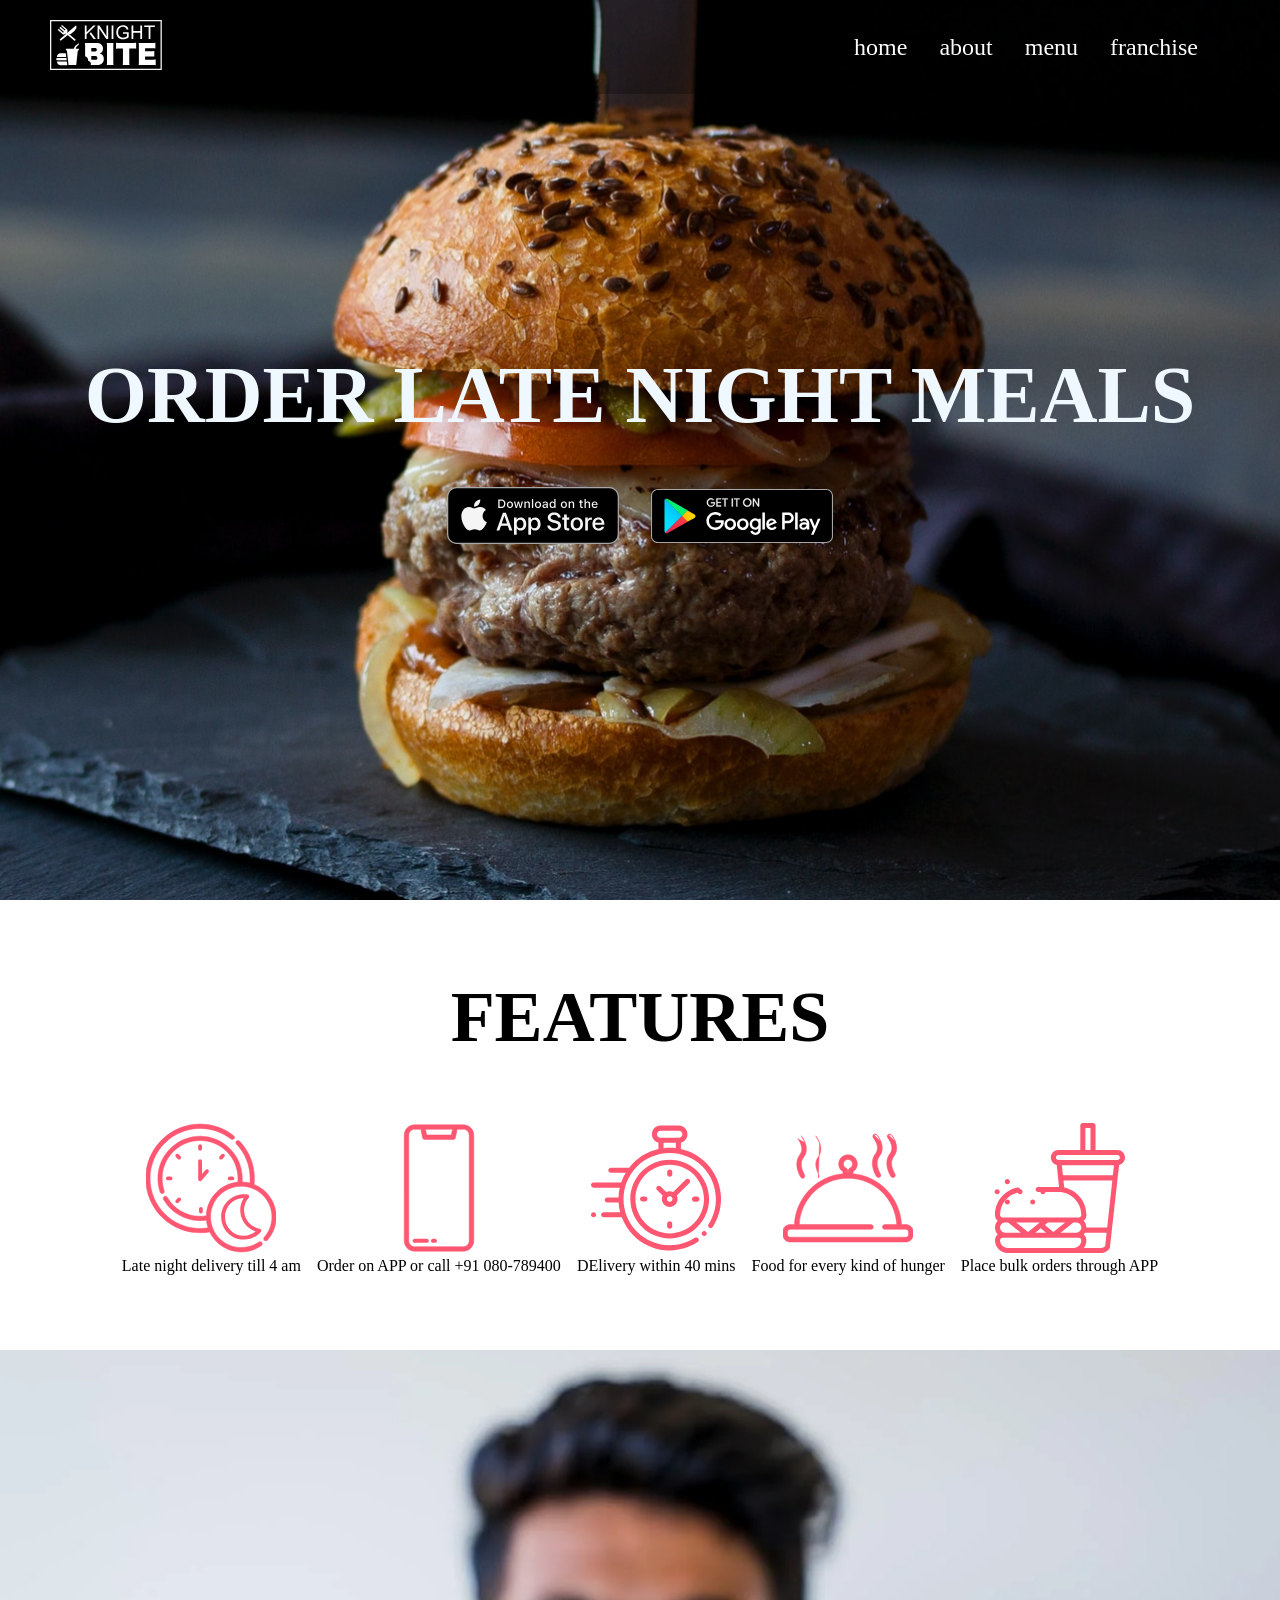
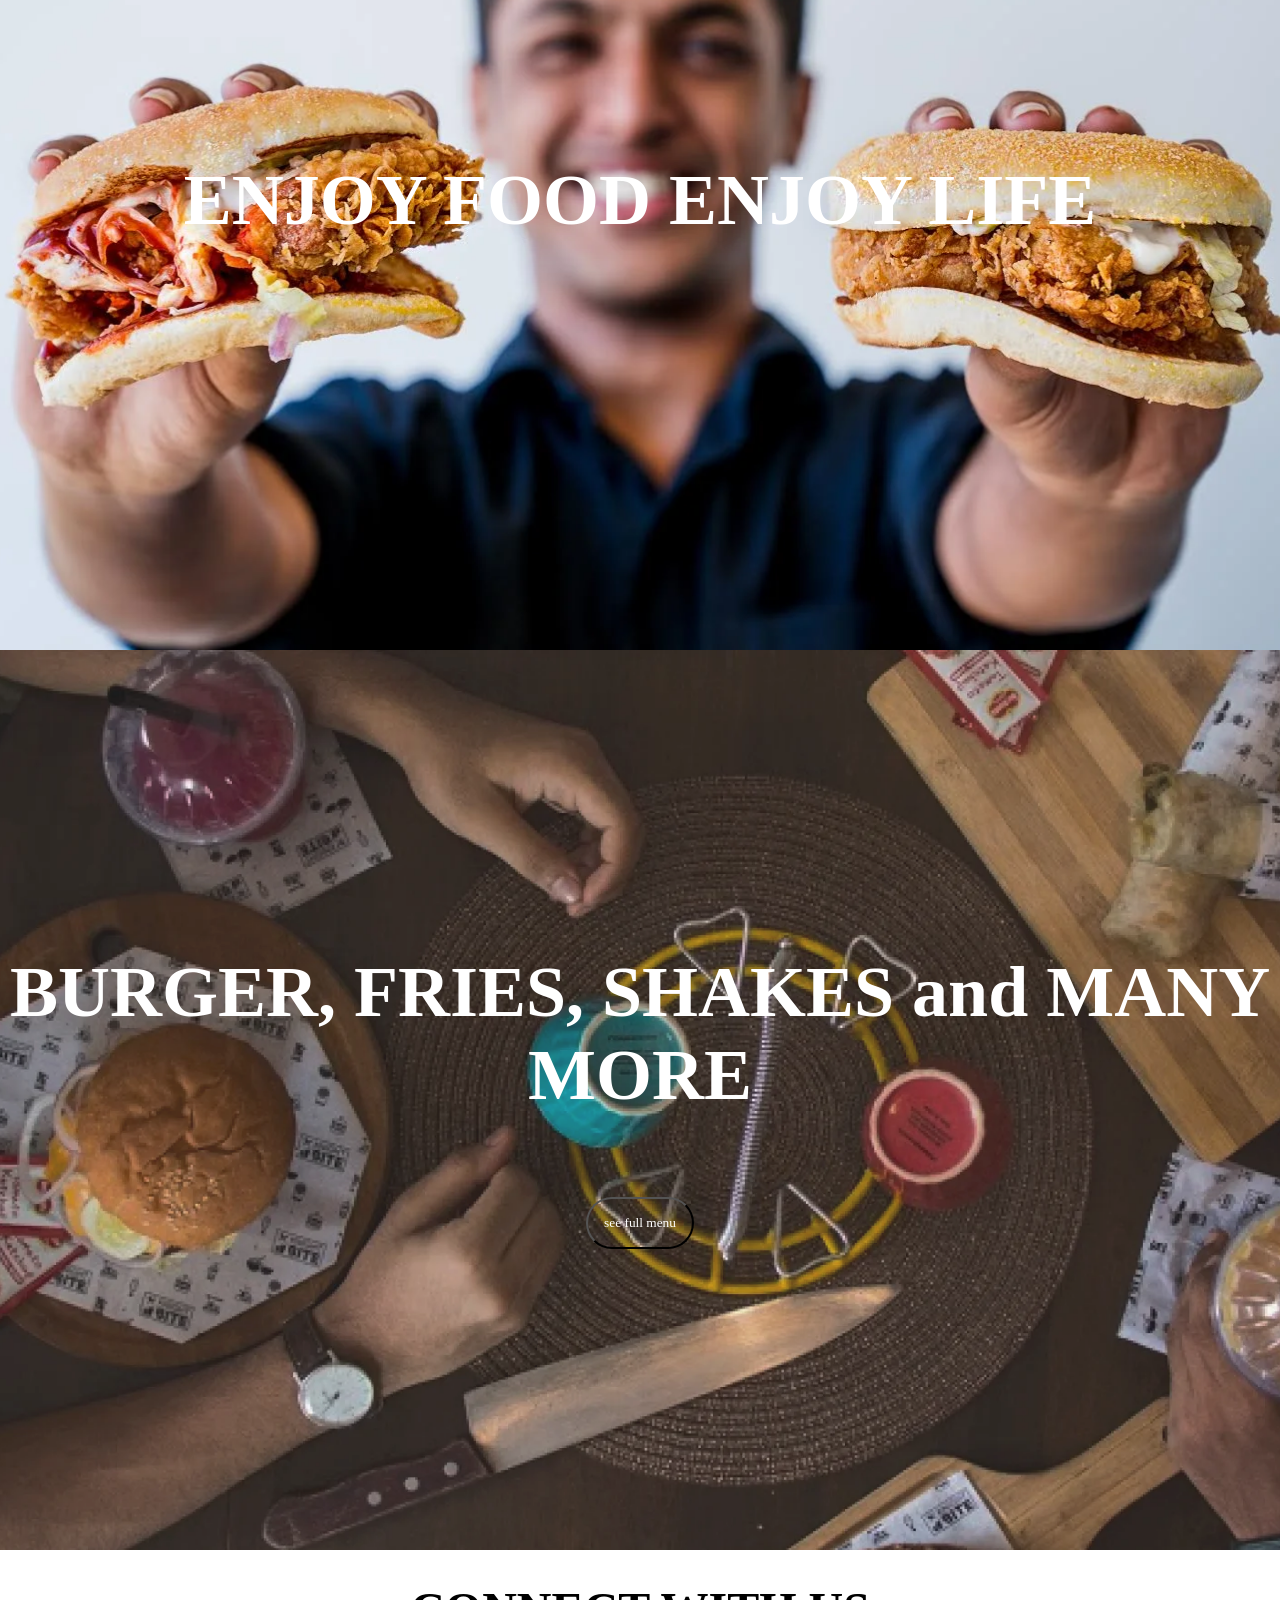
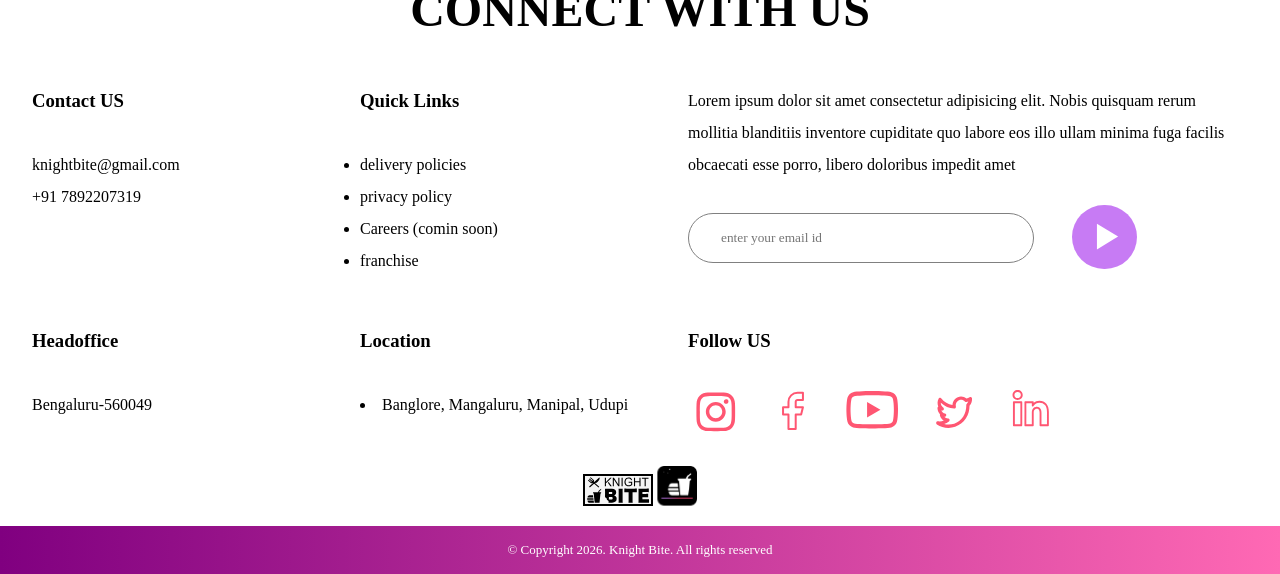
<file: index.html>
<!DOCTYPE html>
<html lang="en">
<head>
    <meta charset="UTF-8">
    <meta name="viewport" content="width=device-width, initial-scale=1.0">
    <title>Home- Knight bite</title>
    <link rel="stylesheet" href="./style.css">
</head>
<body>
    <div class="container"> 
        <nav> 
            <div class="logo"> 
                <a href="./index.html"><img src="./assets/images/home/brand-logo.svg " alt="logo"></a>
            </div>
            <div class="links">
                <ul>
                   <li><a href="./index.html">home</a></li> 
                    <li><a href="./about.html">about</a></li> 
                    <li><a href="./menu.html">menu</a></li> 
                    <li><a href="./franchise.html">franchise</a></li>   
                </ul>
            </div>
        </nav>

        <header class="header-home">
            <h1>ORDER LATE NIGHT MEALS</h1>
            <div class="store-icons">
                <img id="ios-store" src="./assets/images/home/ios-store.svg" alt="">
                <img src="./assets/images/home/google-play-badge.svg" alt="">
            </div>
        </header>
        
        <main >
            <section class="features">
                <h1>FEATURES</h1>
                <div class="inner-features">
                    
                    <div>
                        <img src="./assets/images/home/feature-1.svg" alt="">
                        <p>Late night delivery till 4 am</p>
                    </div>
                    
                    <div>
                        <img src="./assets/images/home/feature-2.svg" alt="">
                        <p>Order on APP or call +91 080-789400</p>
                    </div>
                    
                    <div>
                        <img src="./assets/images/home/feature-3.svg" alt="">
                        <p>DElivery within 40 mins</p>
                    </div>
                    
                    <div>
                        <img src="./assets/images/home/feature-4.svg" alt="">
                        <p>Food for every kind of hunger</p>
                    </div>
                    
                    <div>
                        <img src="./assets/images/home/feature-5.svg" alt="">
                        <p>Place bulk orders through APP</p>
                    </div>
                </div>
            </section>

            <section class="banner1">
                <h1>ENJOY FOOD ENJOY LIFE</h1>
            </section>


             <section class="banner2">
                <h1>BURGER, FRIES, SHAKES and MANY MORE</h1>
                
                <a href="./menu.html"><button>see full menu</button></a>
            </section>
        </main>

        <footer class="footer-home">
            <h1>CONNECT WITH US</h1>
            <div class="footer-main">
                <div>
                    <h3>Contact US</h3>
                    <a href="mailto:knightbite@gmail.com ">knightbite@gmail.com</a>
                    <p><a href="tel:+91 7892207319 ">+91 7892207319</a></p>
                </div>

                <div>
                    <h3>Quick Links</h3>
                    <ul>
                        <li><a href="">delivery policies</a></li>
                        <li><a href="">privacy policy</a></li>
                        <li> Careers (comin soon)</li>
                        <li><a href="./franchise.html">franchise</a></li>
                    </ul>

                </div>

                <div>
                    <p>Lorem ipsum dolor sit amet consectetur adipisicing elit. Nobis quisquam rerum mollitia blanditiis inventore cupiditate quo labore eos illo ullam minima fuga facilis obcaecati esse porro, libero doloribus impedit amet</p>
                    <div class="send-mail">
                        <input type="email" name="" id="" placeholder="enter your email id">
                        <img src="./assets/images/home/email-btn.svg" alt="">
                    </div>
                </div>

                <div>
                    <h3>Headoffice</h3>
                    <p>Bengaluru-560049</p>
                </div>
                <div>
                    <h3>Location</h3>
                    <li>Banglore, Mangaluru, Manipal, Udupi</li>
                </div>
                <div>
                    <h3>Follow US</h3>
                    <div class="social-media">
                        <ul>
                            <li><a href="instagram.com"><img src="./assets/images/home/instagram.svg" alt=""></a></li>
                            <li><a href="facebook.com"><img src="./assets/images/home/facebook.svg" alt=""></a></li>
                            <li><a href="youtube.com"><img src="./assets/images/home/youtube.svg" alt=""></a></li>
                            <li><a href="twitter.com"><img src="./assets/images/home/twitter.svg" alt=""></a></li>
                            <li><a href="LinkedIn.com"><img src="./assets/images/home/linkedin.svg" alt=""></a></li>
                        </ul>
                    </div>
                </div>

            </div>


            <div class="footer-logos">
                <img src="./assets/images/home/brand_logo-1_footer.svg" alt="">
                <img src="./assets/images/home/brand_logo-2_footer.svg" alt="">
            </div>

            <div class="footer-end">
                <p> &copy; Copyright 2026. Knight Bite. All rights reserved</p>
            </div>
        </footer>
    </div>
   
</body>
</html>
</file>
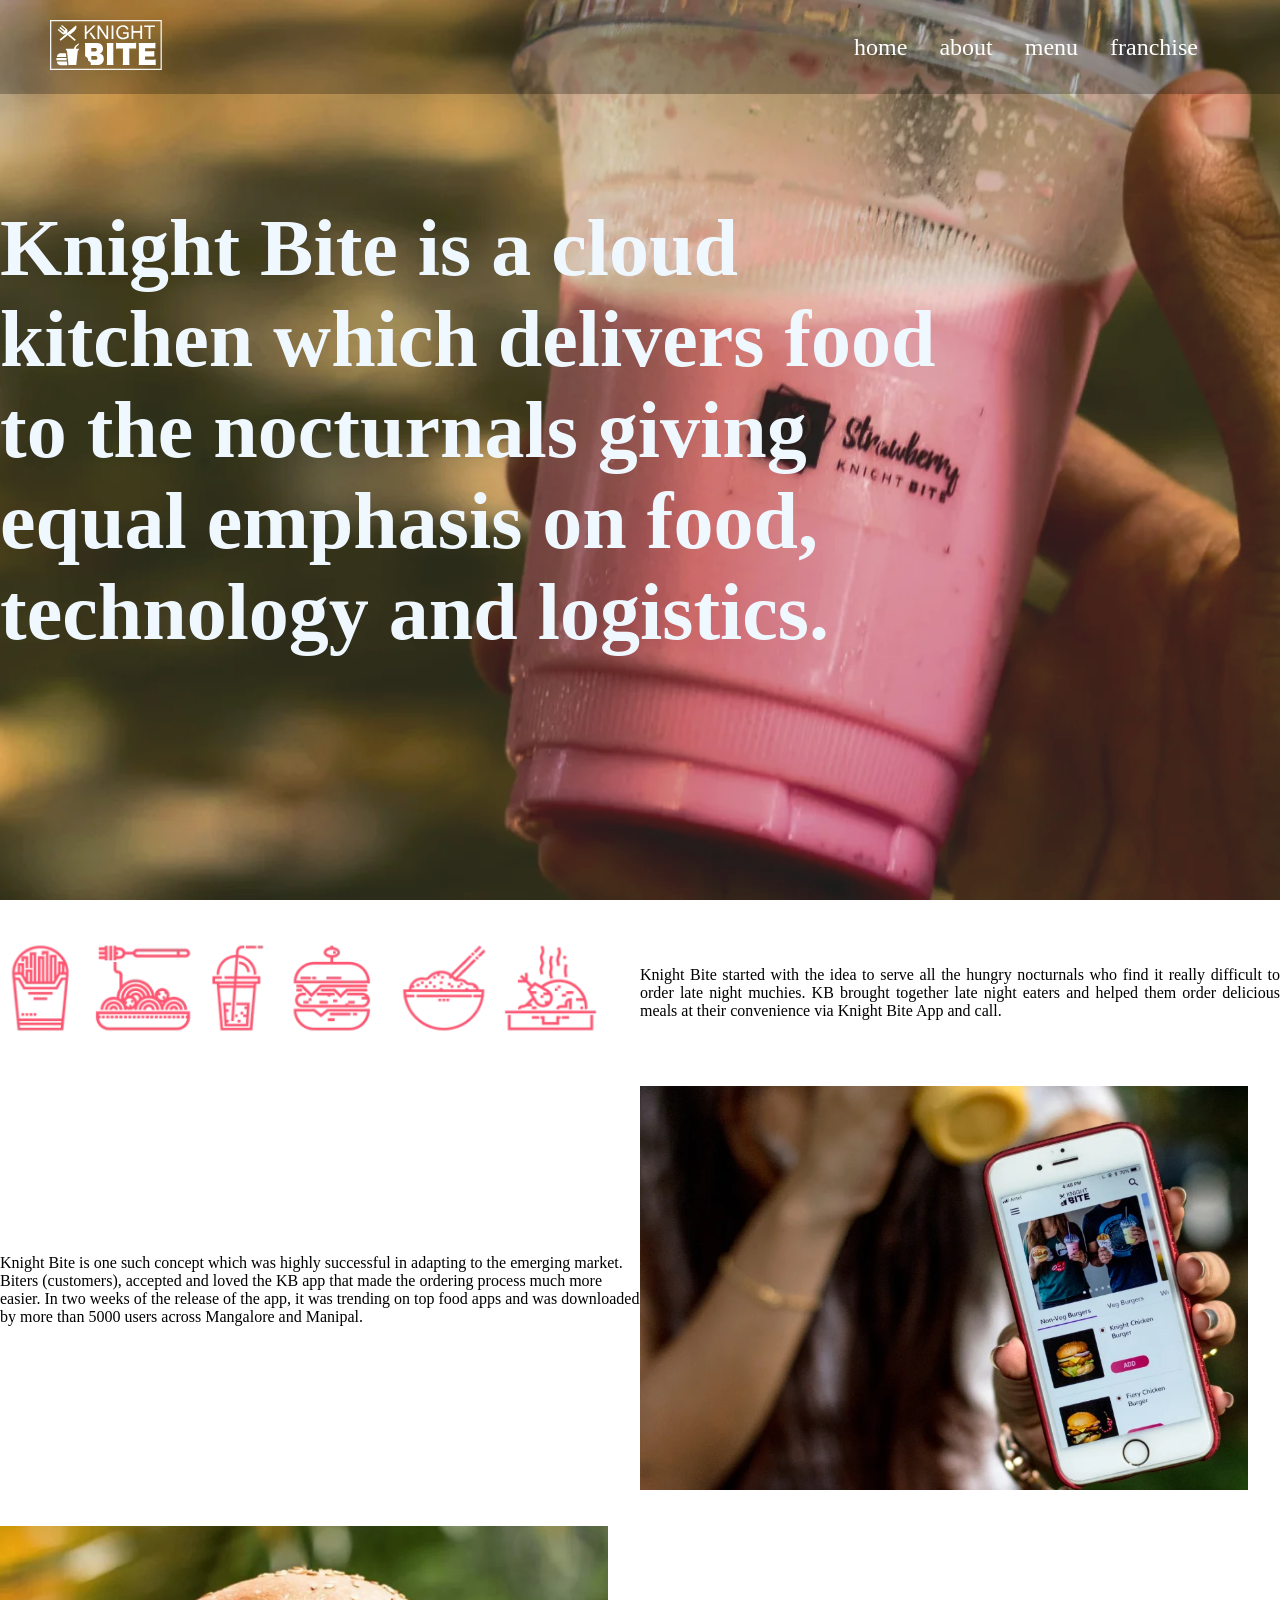
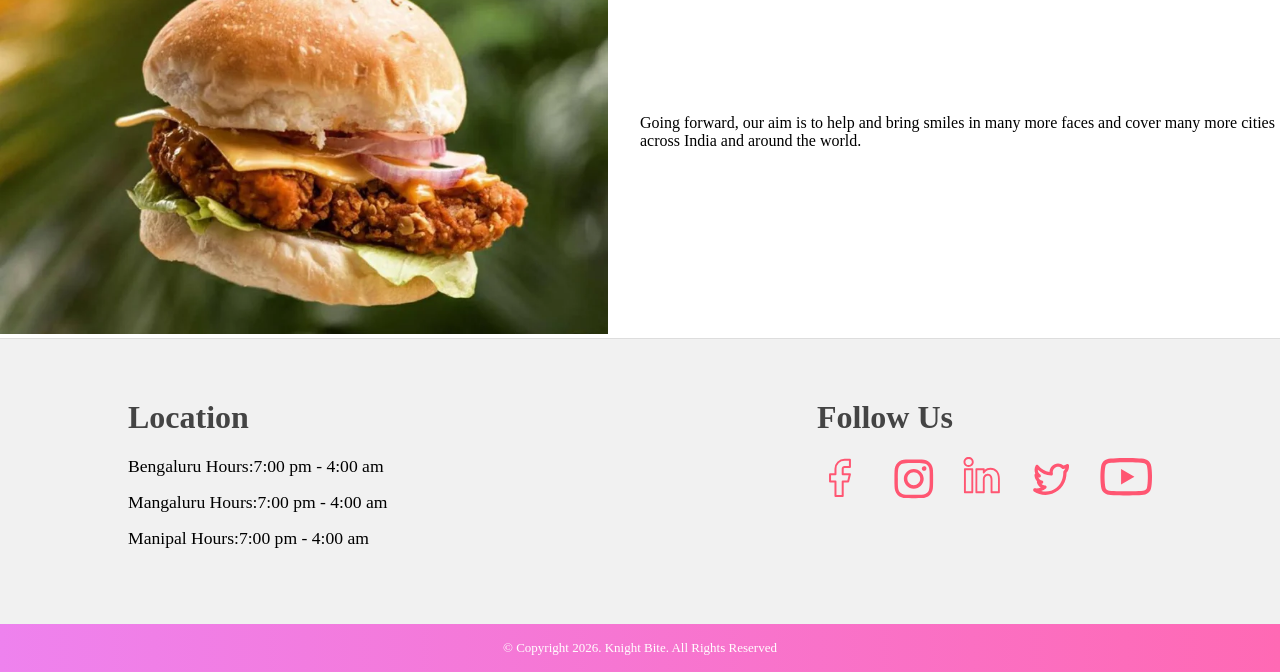
<file: about.html>
<!DOCTYPE html>
<html lang="en">
<head>
    <meta charset="UTF-8">
    <meta name="viewport" content="width=device-width, initial-scale=1.0">
    <title>About-Knight Bite</title>
    <link rel="stylesheet" href="./style.css">
</head>
<body>
    <div class="container">
        <nav>
            <div class="logo">
                <img src="./assets/images/home/brand-logo.svg" alt="logo">
            </div>
            <div class="links">
                <ul>
                   <li><a href="./index.html">home</a></li> 
                    <li><a href="./about.html">about</a></li> 
                    <li><a href="./menu.html">menu</a></li> 
                    <li><a href="./franchise.html">franchise</a></li>   
                </ul>
            </div>
        </nav>
        <header>
            <div class="about-header">
                <h1>Knight Bite is a cloud <br>kitchen  which delivers food <br> to the nocturnals  giving <br>equal emphasis on food,<br> technology and logistics.</h1>
            </div>
        </header>
        <main class="about-main">
            <div>
                <img src="./assets/images/about/food-strip.webp"" alt="">
            </div>
            <div class="about-apps">
                <p>Knight Bite started with the idea to serve all the hungry nocturnals who find it really difficult to order late night muchies. KB brought together late night eaters and helped them order delicious meals at their convenience via Knight Bite App and call.</p>
            </div>
            <div class="about-appmenu">
                <p>Knight Bite is one such concept which was highly successful in adapting to the emerging market.</p>
                <p>Biters (customers), accepted and loved the KB app that made the ordering process much more easier. In two weeks of the release of the app, it was trending on top food apps and was downloaded by more than 5000 users across Mangalore and Manipal.</p>
            </div>
            <div>
                <img  src="./assets/images/about/app-menu.webp" alt="">
            </div>
            <div>
                <img src="./assets/images/about/burger.webp" alt="">
            </div>
            <div class="about-burg">
                <p>Going forward, our aim is to help and bring smiles in many more faces and cover many more cities across India and around the world.</p>
            </div>
        </main>
        <footer class="about-footer">
               <div class="about-location">
                <h3>Location</h3>
                 <ul>
                    <li>Bengaluru  Hours:7:00 pm - 4:00 am</li>
                    <li>Mangaluru  Hours:7:00 pm - 4:00 am</li>
                    <li>Manipal  Hours:7:00 pm - 4:00 am</li>
                 </ul>
               </div> 
             <div class="about-follow">
                 <h3>Follow Us</h3>
                 <div class="about-icons">
                     <ul>
                        <li>
                            <a href=""><img src="./assets/images/about/facebook.svg" alt=""></a>
                        </li>
                        <li>
                            <a href=""><img src="./assets/images/about/instagram.svg" alt=""></a>
                        </li>
                        <li>
                            <a href=""><img src="./assets/images/about/linkedin.svg" alt=""></a>
                        </li>
                        <li>
                            <a href=""><img src="./assets/images/about/twitter.svg" alt=""></a>
                        </li>
                        <li>
                            <a href=""><img src="./assets/images/about/youtube.svg" alt=""></a>
                        </li>
                     </ul>
                  </div>
              </div>
                
        </footer>
        <div class="about-footer-end">
                 <p>&copy; Copyright 2026. Knight Bite. All Rights Reserved</p>
        </div>  
    </div>
</body>
</html>
</file>
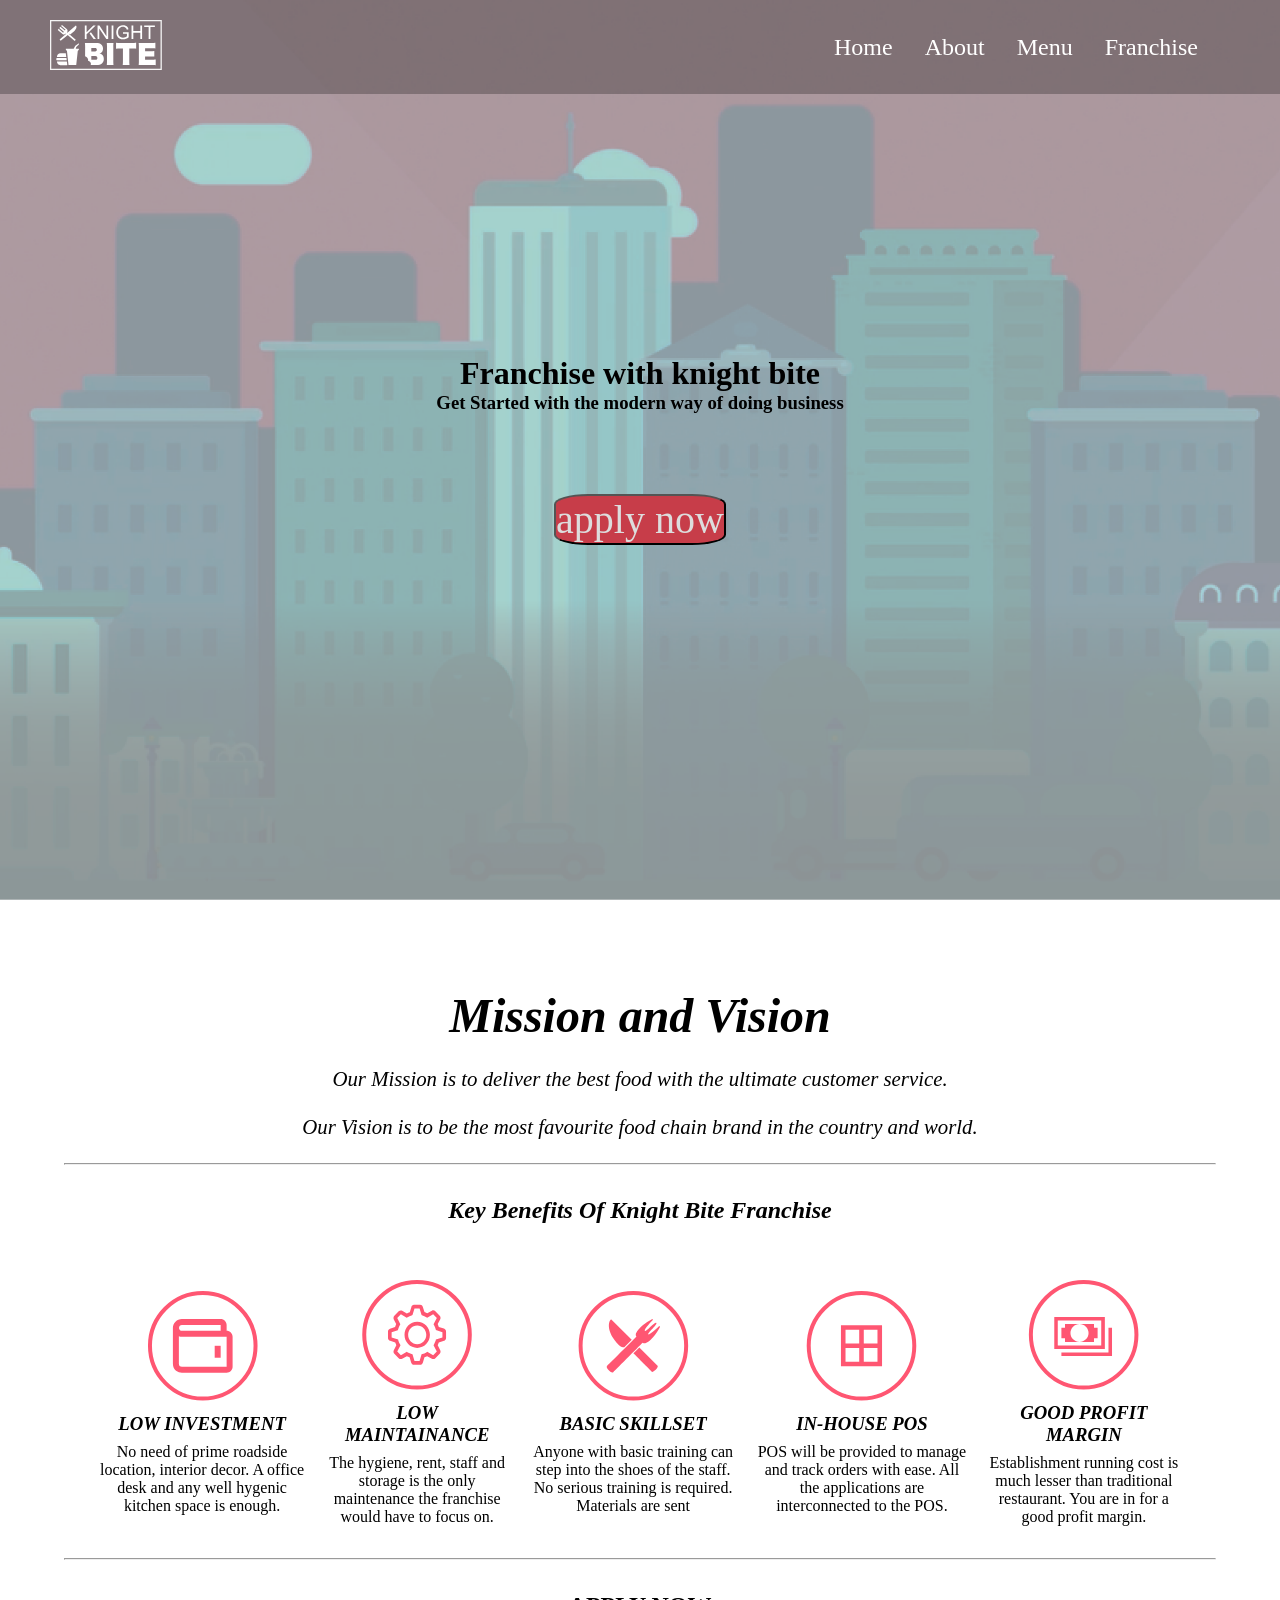
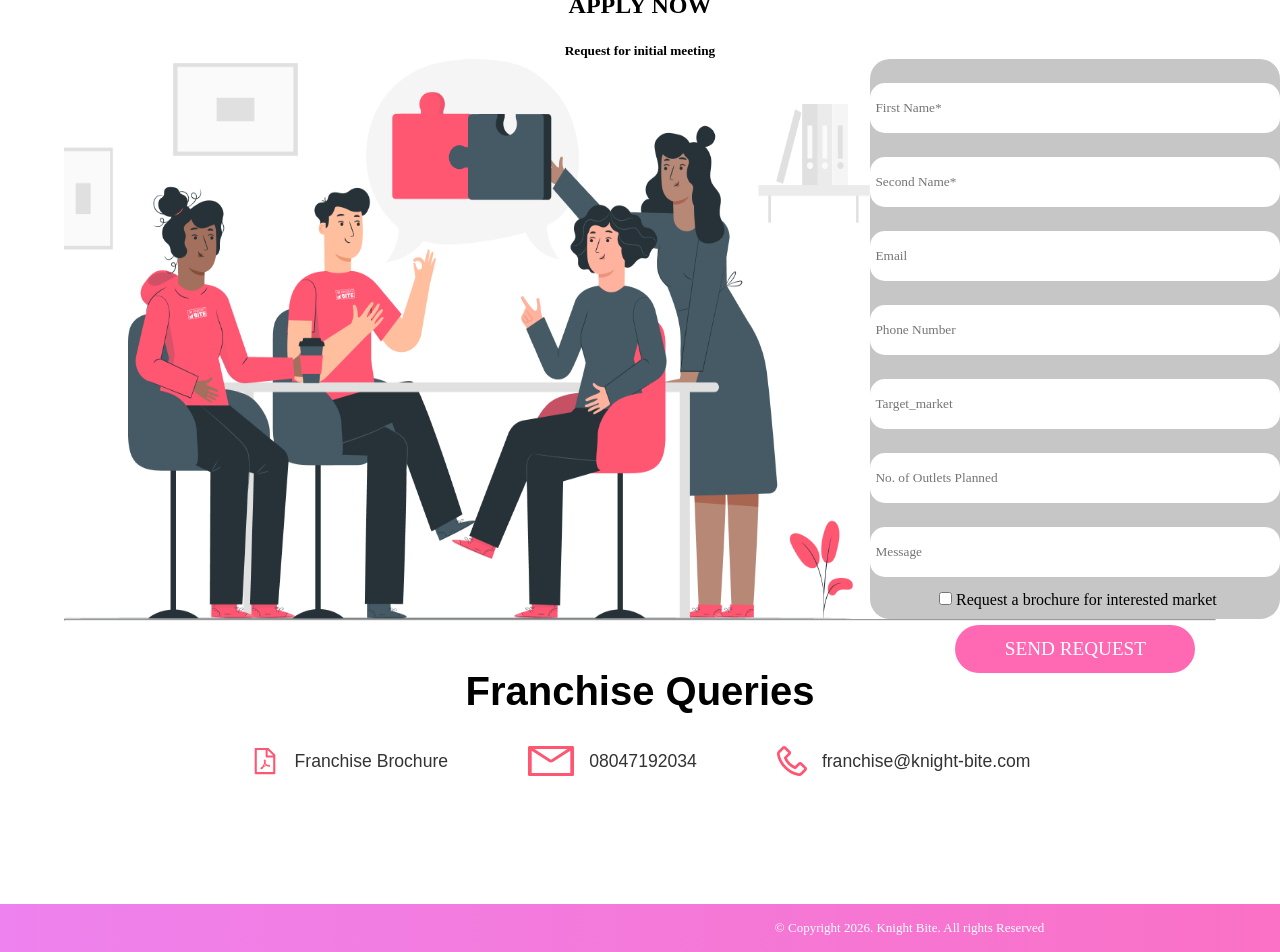
<file: franchise.html>
<!DOCTYPE html>
<html lang="en">
<head>
    <meta charset="UTF-8">
    <meta name="viewport" content="width=device-width, initial-scale=1.0">
    <title>Franchise - Knight Bites</title>
    <link rel="stylesheet" href="./style.css">
</head>
<body>
    <div class="container">
        <nav>
            <div class="logo">
                <img src="./assets/images/home/brand-logo.svg" alt="logo">
            </div>
            <div class="links">
                <ul>
                    <li><a href="./index.html">Home</a></li>
                    <li><a href="./about.html">About</a></li>
                    <li><a href="./menu.html">Menu</a></li>
                    <li><a href="./franchise.html">Franchise</a></li>
                </ul>
            </div>
        </nav>
        <header class="franchise-header">
            <h1>Franchise with knight bite</h1>
            <h3>Get Started with the modern way of doing business</h3>
            <a href="#franchise-form" > <button class="button-d">apply now</button></a>
        </header>
        <main class="franchise-main">
            <section class="franchise-phase1">
                <h1>Mission and Vision</h1>
                <p>Our Mission is to deliver the best food with the ultimate customer service.</p>
                <p>Our Vision is to be the most favourite food chain brand in the country and world.</p>
                <hr>
            </section>
            <section class="franchise-phase2">
                <h1>Key Benefits Of Knight Bite Franchise</h1>
                <div class="elements">
                   <div>
                    <img src="./assets/images/fran/1.svg" alt="">
                    <h3>LOW INVESTMENT</h3>  
                    <p>No need of prime roadside location, interior decor. A office desk and any well hygenic kitchen space is enough.</p>
                    </div>
                    <div>
                    <img src="./assets/images/fran/2.svg" alt="">
                    <h3>LOW MAINTAINANCE</h3>  
                    <p>The hygiene, rent, staff and storage is the only maintenance the franchise would have to focus on.</p>
                    </div>
                    <div>
                    <img src="./assets/images/fran/3.svg" alt="">
                    <h3>BASIC SKILLSET</h3>  
                    <p>Anyone with basic training can step into the shoes of the staff. No serious training is required. Materials are sent</p>
                    </div>
                    <div>
                    <img src="./assets/images/fran/4.svg" alt="">
                    <h3>IN-HOUSE POS</h3>  
                    <p>POS will be provided to manage and track orders with ease. All the applications are interconnected to the POS.</p>
                    </div>
                    <div>
                    <img src="./assets/images/fran/5.svg"  alt="">
                    <h3>GOOD PROFIT MARGIN</h3>  
                    <p>Establishment running cost is much lesser than traditional restaurant. You are in for a good profit margin.</p>
                    </div>
                </div>
                <hr>
            </section>
            <section class="franchise-phase3">
                <h1>APPLY NOW</h1>
                <h5>Request for initial meeting</h5>
                <div class="element2">
                    <img  class=" grid-img" src="/assets/images/fran/apply-grid.png" alt="form-img" id="form-img">
                    <form action="" id="franchise-form">
                        <input type="first-name" placeholder="First Name*" id="input-id"><br>
                        <input type="second-name" placeholder="Second Name*" id="input-id"><br>
                        <input type="email" placeholder="Email" id="input-id"><br>
                        <input type="phone" placeholder="Phone Number" id="input-id"><br>
                        <input type="target-market" placeholder="Target_market" id="input-id"><br>
                        <input type="planned" placeholder="No. of Outlets Planned" id="input-id"><br>
                        <input type="message" placeholder="Message" id="input-id"><br>
                        <input type="checkbox" id="terms-checkbox" style="margin-top: 15px; margin-left: 5px;">
                        <label for="terms-checkbox">Request a brochure for interested market</label>
                        <button class="send-request-btn">SEND REQUEST</button>
                    </form>
                </div>
                <hr>
            </section>
           <section class="franchise-phase4">
    <h1>Franchise Queries</h1>
    <div class="elements3">
        <div class="query-item">
            <img src="./assets/images/fran/footer-1.svg" alt="Brochure Icon">
            <span>Franchise Brochure</span>
        </div>
        <div class="query-item">
            <img src="./assets/images/fran/footer-2.svg" alt="Phone Icon">
            <span>08047192034</span>
        </div>  
        <div class="query-item">
            <img src="./assets/images/fran/footer-3.svg" alt="Email Icon">
            <span>franchise@knight-bite.com</span>
        </div>
    </div>
</section>
            <div class="footer-end">
                        <p>&copy; Copyright 2026. Knight Bite. All rights Reserved</p>
                </div>
        </main>
        <footer>
        </footer>
    </div>
</body>
</html>
</file>
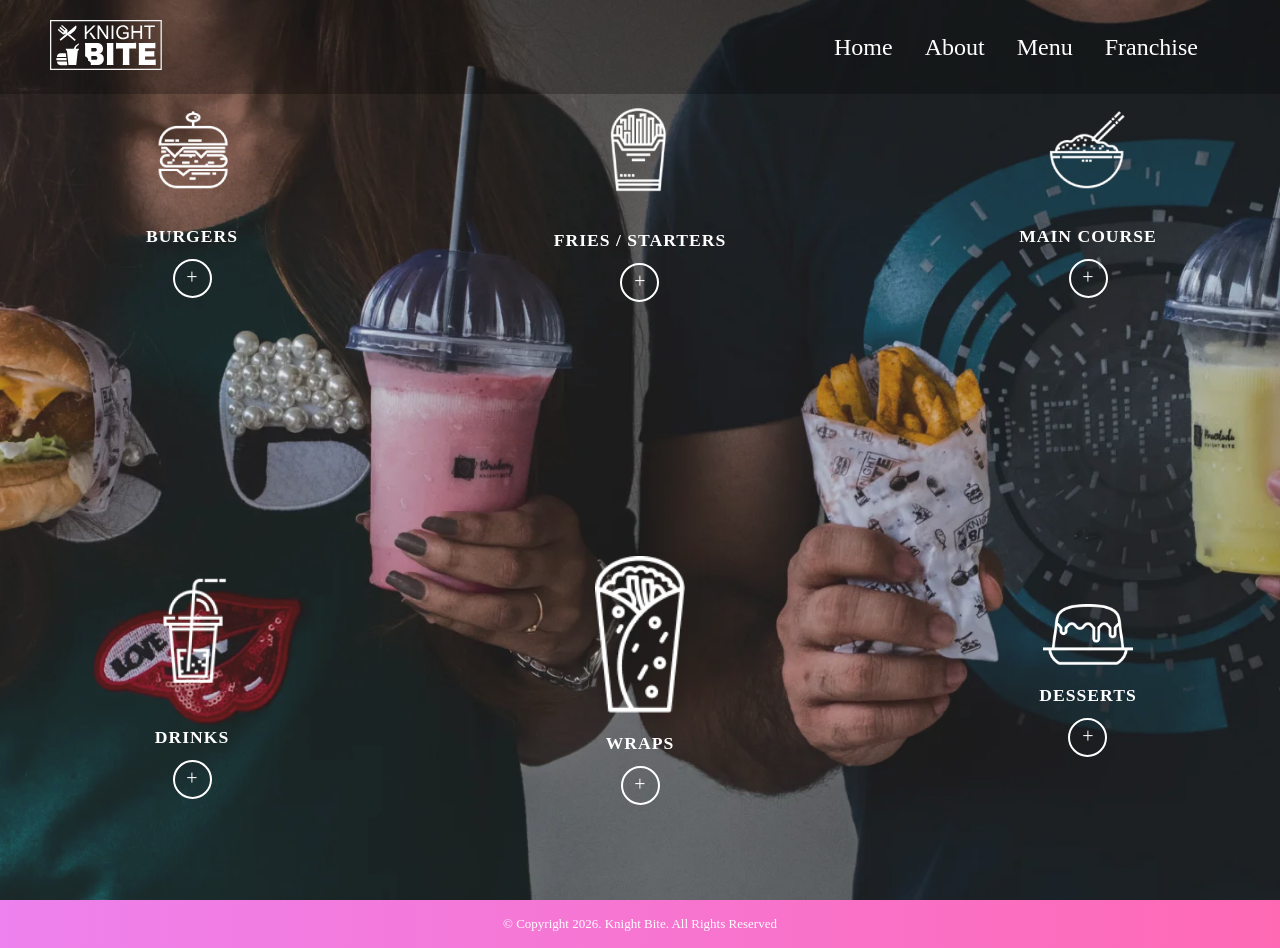
<file: menu.html>
<!DOCTYPE html>
<html lang="en">
<head>
    <meta charset="UTF-8">
    <meta name="viewport" content="width=device-width, initial-scale=1.0">
    <title>Menu - Knight Bite</title>
    <link rel="stylesheet" href="./style.css">
</head>
<body>
    <div class="container">
        <nav>
            <div class="logo">
                <img src="./assets/images/home/brand-logo.svg" alt="logo">
            </div>
            <div class="links">
                <ul>
                    <li><a href="./index.html">Home</a></li>
                    <li><a href="./about.html">About</a></li>
                    <li><a href="./menu.html">Menu</a></li>
                    <li><a href="./franchise.html">Franchise</a></li>
                </ul>
            </div>
        </nav>
            <header class="menu-home">
            <div class="menu-mid">

                
                <div class="menu-item burgers">
                    <img src="./assets/images/menu/burger-icon.png" alt="">
                    <p>BURGERS</p>
                    <a href="#burger-popup" class="plus-btn">+</a>
                </div>

                
                <div class="menu-item fries">
                    <img src="./assets/images/menu/starters-icon.png" alt="">
                    <p>FRIES / STARTERS</p>
                    <a href="#fries-popup" class="plus-btn">+</a>
                </div>

                
            <div class="menu-item main-course">
                <img src="./assets/images/menu/main-course-icon.png" alt="">
                <p>MAIN COURSE</p>
                <a href="#maincourse-popup" class="plus-btn">+</a>
            </div>


                
                <div class="menu-item drinks">
                    <img src="./assets/images/menu/drinks-icon.png" alt="">
                    <p>DRINKS</p>
                    <a href="#drinks-popup" class="plus-btn">+</a>
                </div>

                
                <div class="menu-item wraps">
                    <img src="./assets/images/menu/wrap-icon.png" alt="">
                    <p>WRAPS</p>
                    <a href="#wraps-popup" class="plus-btn">+</a>
                </div>

                
                <div class="menu-item desserts">
                    <img src="./assets/images/menu/desserts-icon.png" alt="">
                    <p>DESSERTS</p>
                    <a href="#desserts-popup" class="plus-btn">+</a>
                </div>

            </div>
            </header>




<div id="burger-popup" class="popup">
<div class="popup-content">
<a href="#" class="close">&times;</a>

<h2>Burgers</h2>

<h3>Veg Burgers</h3>
<ul>
<li>Classic Veg Burger</li>
<li>Cheese Veg Burger</li>
<li>Paneer Tikka Burger</li>
<li>Spicy Aloo Burger</li>
<li>Double Veg Supreme</li>
</ul>

<h3>Non-Veg Burgers</h3>
<ul>
<li>Classic Chicken Burger</li>
<li>Chicken Cheese Burger</li>
<li>Grilled Chicken Burger</li>
<li>Spicy Zinger Burger</li>
<li>Double Chicken Supreme</li>
</ul>

</div>
</div>


<div id="fries-popup" class="popup">
<div class="popup-content">
<a href="#" class="close">&times;</a>

<h2>Fries & Starters</h2>

<h3>Fries</h3>
<ul>
<li>French Fries (Regular)</li>
<li>French Fries (Peri Peri)</li>
<li>Cheese Loaded Fries</li>
<li>Tandoori Loaded Fries</li>
<li>Zinger Loaded Fries</li>
</ul>

<h3>Starters</h3>
<ul>
<li>Veg Fried Rice</li>
<li>Chicken Fried Rice</li>
<li>Veg Noodles</li>
<li>Chicken Noodles</li>
<li>Paneer Noodles</li>
</ul>

</div>
</div>


<div id="maincourse-popup" class="popup">
<div class="popup-content">
<a href="#" class="close">&times;</a>

<h2>Main Course</h2>

<h3>Fried Rice</h3>
<ul>
<li>Veg Fried Rice</li>
<li>Egg Fried Rice</li>
<li>Chicken Fried Rice</li>
<li>Paneer Fried Rice</li>
<li>Schezwan Fried Rice</li>
<li>Mixed Fried Rice</li>
</ul>

<h3>Noodles</h3>
<ul>
<li>Veg Noodles</li>
<li>Egg Noodles</li>
<li>Chicken Noodles</li>
<li>Paneer Noodles</li>
<li>Schezwan Noodles</li>
<li>Hakka Noodles</li>
</ul>

</div>
</div>



<div id="drinks-popup" class="popup">
<div class="popup-content">
<a href="#" class="close">&times;</a>

<h2>Drinks</h2>

<h3>Coolers</h3>
<ul>
<li>Lime Mint Cooler</li>
<li>Blue Lagoon</li>
<li>Orange Blast</li>
<li>Watermelon Cooler</li>
</ul>

<h3>Milkshakes</h3>
<ul>
<li>Chocolate Milkshake</li>
<li>Strawberry Milkshake</li>
<li>Vanilla Milkshake</li>
<li>Oreo Milkshake</li>
<li>KitKat Shake</li>
</ul>

</div>
</div>


<div id="wraps-popup" class="popup">
<div class="popup-content">
<a href="#" class="close">&times;</a>

<h2>Wraps</h2>

<ul>
<li>Veg Roll Wrap</li>
<li>Paneer Tikka Wrap</li>
<li>Chicken Tikka Wrap</li>
<li>Grilled Chicken Wrap</li>
<li>Spicy Zinger Wrap</li>
<li>Double Chicken Wrap</li>
</ul>

</div>
</div>


<div id="desserts-popup" class="popup">
<div class="popup-content">
<a href="#" class="close">&times;</a>

<h2>Desserts</h2>

<h3>Pancakes</h3>
<ul>
<li>Classic Pancakes</li>
<li>Chocolate Pancakes</li>
<li>Strawberry Pancakes</li>
<li>Nutella Pancakes</li>
</ul>

<h3>Waffles</h3>
<ul>
<li>Classic Waffle</li>
<li>Chocolate Waffle</li>
<li>Oreo Waffle</li>
<li>Strawberry Waffle</li>
</ul>

</div>
</div>
<footer class="footer">
    <div >
                <p>&copy; Copyright 2026. Knight Bite. All Rights Reserved </p>
            </div>
</footer>
</div>
</body>
</html>
</file>
<file: style.css>
*{
    padding: 0;
    margin: 0;
    font-family:cursive;
    
}
nav{

    background-color: rgba(0, 0, 0, 0.26);
    display: flex;  /*it converts block elements to inline elements of a prent*/
    justify-content: space-between;
    align-items: center;/* all the lements in the nav tag comes vertically centre*/
    padding: 1rem;
    position: fixed;
    min-width: 100%;
}
.links ul{
    display: flex;
    list-style: none;
    gap: 2rem;/* 1rem =16px*/
    font-size: x-large;
    padding: 0 2rem;
}

a{
    text-decoration: none;
    color: white;
}
a:hover{
    color: purple;
    text-transform:uppercase;
}

.header-home{
    background: url(./assets/images/home/app-link-background.svg) no-repeat center/cover;
    height: 100vh; /* view port hieght*/    
    text-align: center;
    color: aliceblue;
    align-content: center;
    
    h1{
        margin-bottom: 2.5rem;
        font-size: 5rem;
    }
    #ios-store{
        height: 3.6rem;
    }
    .store-icons{
        display: flex;
        justify-content: center;
        align-items: center;
        gap: 2rem;
    }
}

.features{
    text-align: center;
    min-height:50vh;
    align-content: center;
    padding:0 2rem;
    .inner-features{
        display:flex;
        justify-content: center;
        text-align: center;
        gap: 1rem;
    }

    h1{
        font-size: 4.5rem;
        margin-bottom: 4rem;
    }
}


.banner1{
    background: url(./assets/images/home/banner-1.webp) no-repeat center/cover;
    min-height: 100vh;
    text-align: center;
    align-content: center;
    h1{
        font-size: 4.5rem;
        color: white;
    }
}

.banner2{
    background: url(./assets/images/home/banner-2.webp) no-repeat center/cover;
    min-height: 100vh;
    text-align: center;
    align-content: center;
    h1{
        font-size: 4.5rem;
        color: white;
    }

    button{
        background-color: transparent;
        color: white;
        margin-top: 5rem;
        text-decoration: none;
        padding: 1rem;
        border-radius: 50px;
    }
    button:hover{
        text-transform: uppercase;

    }
}

/*footer */
.footer-home{
    min-height: 50vh;
    align-content: center;

    h1{
        text-align: center;
        font-size: 3rem;
        margin-bottom: 3rem;
        margin-top: 2rem;
    }
    a{
        color: black;
    }
    a:hover{
    color: purple;
    text-transform:uppercase;
    }

    .footer-main{
        display: grid;
        grid-template-columns: 1fr 1fr 2fr;
        gap:3rem;
        justify-content: center;
        padding: 0 2rem;
        line-height: 2rem;
    }

    .social-media ul{
        display: flex;
        list-style: none;
        gap: 2rem;
    }

    .social-media ul:hover{
        
    }
    h3{
        margin-bottom: 2rem;
    }

    .send-mail input{
        padding: 1rem 2rem;
        width: 50%;
        border-radius: 30px;
        border: 1px solid grey;
        margin-top: 2rem;
    }
    .send-mail img{
        height: 4rem;
        position: absolute;
        left: 24rem;
        margin-top: 1.5rem;
    }
    .send-mail{
        position: relative;
    }
    
    .footer-logos{
        text-align: center;
        margin: 1rem 0;
    }
    .footer-end{
        text-align: center;
        font-size: 13px;
        color: white;
        background: linear-gradient(to right,purple, hotpink);
        padding: 1rem;
    }
}



/* css for about page */
/*about footer*/
.about-header{
    background: url(./assets/images/about/banner.webp) no-repeat center/cover;
    height: 100vh; /* view port hieght*/    
    text-align: center;
    color: aliceblue;
    align-content: center;
    
    h1{
        margin-bottom: 2.5rem;
        font-size: 5rem;
        text-align: left;
    }
}
.about-main{
    display: grid;
    grid-template-columns: 1fr 1fr;
    img{
        margin-top: 2rem;
        width: 95%;
        margin-right: 4rem;
    }
    .about-apps{
    align-content: center;
    margin-top: 2rem;
    text-align: justify;

    }
    .about-appmenu{
         align-content: center;
        margin-top: 2rem;

    }
    .about-burg{
        align-content: center;
        margin-top: 2rem;
    }
}

.about-footer {
    background-color: #f1f1f1; 
    padding: 60px 10%;
    display: flex;
    justify-content: space-between; 
    align-items: flex-start;
    border-top: 1px solid #ddd;
}


.about-location h3 {
    font-size: 2rem;
    color: #444;
    margin-bottom: 20px;
}


.about-location li {
    margin-bottom: 15px;
    font-size: 1.1rem;
    display: flex;
    gap: 30px; 
    list-style: none;
}

.about-follow h3{
    font-size: 2rem;
    color: #444;
    margin-bottom: 20px;
}

.about-icons ul {
    display: flex;
    list-style: none;
    gap: 25px; 
}


.about-footer-end{
        text-align: center;
        font-size: 13px;
        color: white;
        background
        : linear-gradient(to right, violet,hotpink);
        padding: 1rem;
    }


/*  MENU  */
/*NAVIGATION BAR STYLES */

nav {
    display: flex;
    justify-content: space-between; /* Pushes Logo left, Links right */
    align-items: center;            /* Vertically centers them */
    padding: 20px 50px;
    width: 100%;
    position: absolute;             /* Sit on top of the banner image */
    top: 0;
    left: 0;
    z-index: 100;                   /* Ensure it stays above everything */
    box-sizing: border-box;         
}

.logo img {
    height: 50px;                   
    width: auto;
}

.navlinks ul {
    display: flex;                 
    list-style: none;               
    gap: 40px;                      
    margin: 0;
    padding: 0;
}

.navlinks a {
    text-decoration: none;
    color: white;
    font-size: 18px;
    font-family: sans-serif;  
    font-weight: 500;
    position: relative;
}


.menu-home {
    
    background: url("./Assests/images/menu/banner.webp") no-repeat center top;
    background-size: cover;
    height: 100vh;
    position: relative;
}


/*  MENU GRID */

.menu-mid {
    position: absolute;
    inset: 0;

    display: grid;
    grid-template-columns: repeat(3, 1fr);
    grid-template-rows: repeat(2, auto);

    place-items: center;
    gap: 4rem;
}


/*  MENU ITEMS  */

.menu-item {
    text-align: center;
    color: white;
}

.menu-item img {
    width: 90px;
    margin-bottom: 1rem;
}

.menu-item p {
    font-size: 1.1rem;
    font-weight: 600;
    letter-spacing: 1px;
}


/*  PLUS BUTTON  */

.plus-btn {
    display: inline-block;
    margin-top: 12px;
    font-size: 20px;
    color: white;
    text-decoration: none;
    border: 2px solid white;
    width: 35px;
    height: 35px;
    border-radius: 50%;
    line-height: 32px;
    transition: 0.3s ease;
}

.plus-btn:hover {
    background: white;
    color: black;
}


/*  POPUP OVERLAY  */

.popup {
    position: fixed;
    inset: 0;
    background: black;
    display: none;
    justify-content: center;
    align-items: center;
    z-index: 9999;
}

.popup:target {
    display: flex;
}


/*  POPUP CONTENT  */

.popup-content {
    background: white;
    width: 750px;
    max-height: 85vh;
    overflow-y: auto;
    padding: 40px;
    border-radius: 10px;
    position: relative;
    color: black;
}


/* CLOSE BUTTON */

.close {
    position: absolute;
    top: 15px;
    right: 20px;
    font-size: 28px;
    text-decoration: none;
    color: black;
    font-weight: bold;
}


/* POPUP TEXT */

.popup-content h2 {
    margin-bottom: 15px;
}

.popup-content h3 {
    margin-top: 20px;
    margin-bottom: 10px;
    color: #c1121f;
}

.popup-content ul {
    list-style: none;
    padding: 0;
}

.popup-content li {
    margin-bottom: 8px;
    font-size: 15px;
    line-height: 1.6;
}


/*  ANIMATION */

.popup-content {
    transform: scale(0.8);
    transition: 0.3s ease;
}

.popup:target .popup-content {
    transform: scale(1);
}
body{
    margin: 0;
}
.footer{
   
        text-align: center;
        font-size: 13px;
        color: white;
        background: linear-gradient(to right, violet,hotpink);
        padding: 1rem;
    }

/*nav*/
.menu-home {
    min-height: 100vh;
    background: url("./assets/images/menu/banner.webp") no-repeat center top;
    background-size: cover;
    min-height: 100vh;
    position: relative;
}

.franchise-header{
    background: url(./assets/images/fran/video-bg.png) no-repeat center/cover;
    align-content: center;
    height: 100vh;
    text-align: center;
    .button-d{
        margin-top: 5rem;
        background-color: rgb(199, 61, 73);
        color: #ddd;
        font-size: 2.5rem;
        border-radius: 20%;
    }
}
.franchise-main{
    height: 100vh;
    text-align: center;
    padding: 4rem;
    .franchise-phase1{
        h1{
            font-size: 3rem;
            font-style: italic;
            padding: 1.5rem;
        }
        p{
            font-size: 1.3rem;
            font-style: oblique;
            margin-bottom: 1.5rem;
        }
    }
    .franchise-phase2{
        margin-top: 2rem;
        h1{
            text-align: center;
            font-style: italic;
        }
        .elements{
            display: flex;
            gap: 1rem;
            align-items: center;
            padding: 2rem;
            margin-top: 1.5rem;
            h3{
                font-style: oblique;
                margin-top: 0.5rem;
            }
            p{
                font-style: roblique;
                margin-top: 0.5rem;
            }
        }
    }
    .franchise-phase3{
        margin-top:2rem;
        h5{
            margin-top: 1.5rem;
        }
        .element2{
            display: flex; 
             #form-img{
                width: 70%;
            }
            #franchise-form{
                background-color: rgb(199, 198, 198);
                height: 35rem;
                width: 40%;
                border-radius: 20px;
            }
            #input-id{
                margin-top: 1.5rem;
                height: 2.5rem;
                width: 25rem;
                border-radius: 15px;
                border: none;
                padding: 5px;
            }
            .send-request-btn{
                background-color: hotpink;
                height: 3rem;
                width: 15rem;
                border: none;
                border-radius: 25px;
                color: white;
                font-size: 1.2rem;
                margin-top: 1rem;
            }
        }
    }
    .franchise-phase4 {
    h1 {
        font-size: 2.5rem; 
        font-weight: bold;
        text-align: center;
        margin-top: 3rem;
        margin-bottom: 2rem;
        font-family: sans-serif; 
    }

    .elements3 {
        display: flex;
        justify-content: center; 
        gap: 5rem;
        align-items: center;
        padding-bottom: 4rem;
        flex-wrap: wrap;  

        .query-item {
            display: flex;
            align-items: center;
            gap: 15px; 
            
            img {
                height: 30px; 
                width: auto;
            }

            span {
                font-size: 1.1rem;
                color: #333;
                font-family: sans-serif;
            }
        }
    }

    }
    .footer-end{
        text-align: center;
        font-size: 13px;
        color: white;
        background: linear-gradient(to right,violet,hotpink);
        padding: 1rem;
        margin-top: 4rem;
        width: 200vh;
        margin-left: -4.4rem;
    }
}

/* home page mobile responsive coe*/
@media (min-width:1px) and (max-width:576px){
    .logo img{
        height: 3rem;
    }
    nav{
        flex-direction: column;
        gap: 2rem;

        .links a{
            font-size: 1.15rem;
            
        }
    }
    .features{
        .inner-features{
            flex-direction: column;
        
        }
        h1{
            font-size: xx-large;
        }
        
        padding: 1rem 1rem;
    }

    .footer-home{
        .footer-main{
        display: grid;
        grid-template-columns: 1fr;
        align-items: center;
        margin-left: 2.5rem;
        list-style: none;
        }
        .send-mail img{
            left: 13rem;
        }
    }
}
</file>
